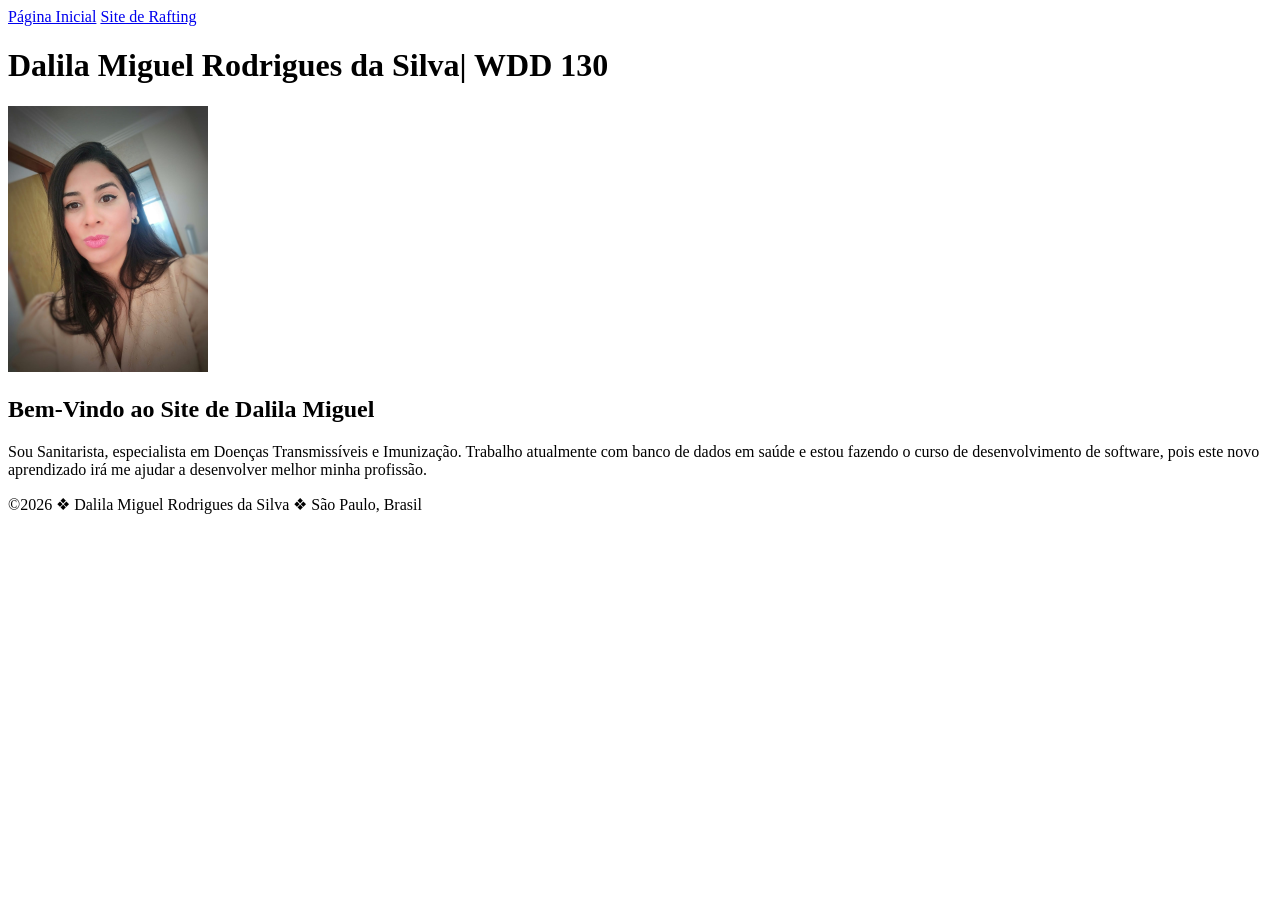
<file: index.html>
<!DOCTYPE html>
<html lang="pt-br">

<head>
    <meta charset="UTF-8">
    <meta name="viewport" content="width=device-width, initial-scale=1.0">
    <title>Dalila Miguel Rodrigues da Silva| WDD 130</title>
</head>

<body>
    <header>
        <nav>
            <a href="#">Página Inicial</a>
            <a href="wwr">Site de Rafting</a>
        </nav>

    </header>
    <main>
        <h1>Dalila Miguel Rodrigues da Silva| WDD 130</h1>
        <img src="imagens/Perfil_Dalila_Miguel.jpeg" alt="Olá, esta é Dalila Miguel" Width="200">
        <h2>Bem-Vindo ao Site de Dalila Miguel</h2>
        <p>Sou Sanitarista, especialista em Doenças Transmissíveis e Imunização. Trabalho atualmente com banco de dados
            em saúde e estou fazendo o curso de desenvolvimento de software, pois este novo aprendizado irá me ajudar a
            desenvolver
            melhor minha profissão.</p>

    </main>
    <footer>
        <p>©2026 ❖ Dalila Miguel Rodrigues da Silva ❖ São Paulo, Brasil</p>

    </footer>

</body>

</html>
</file>
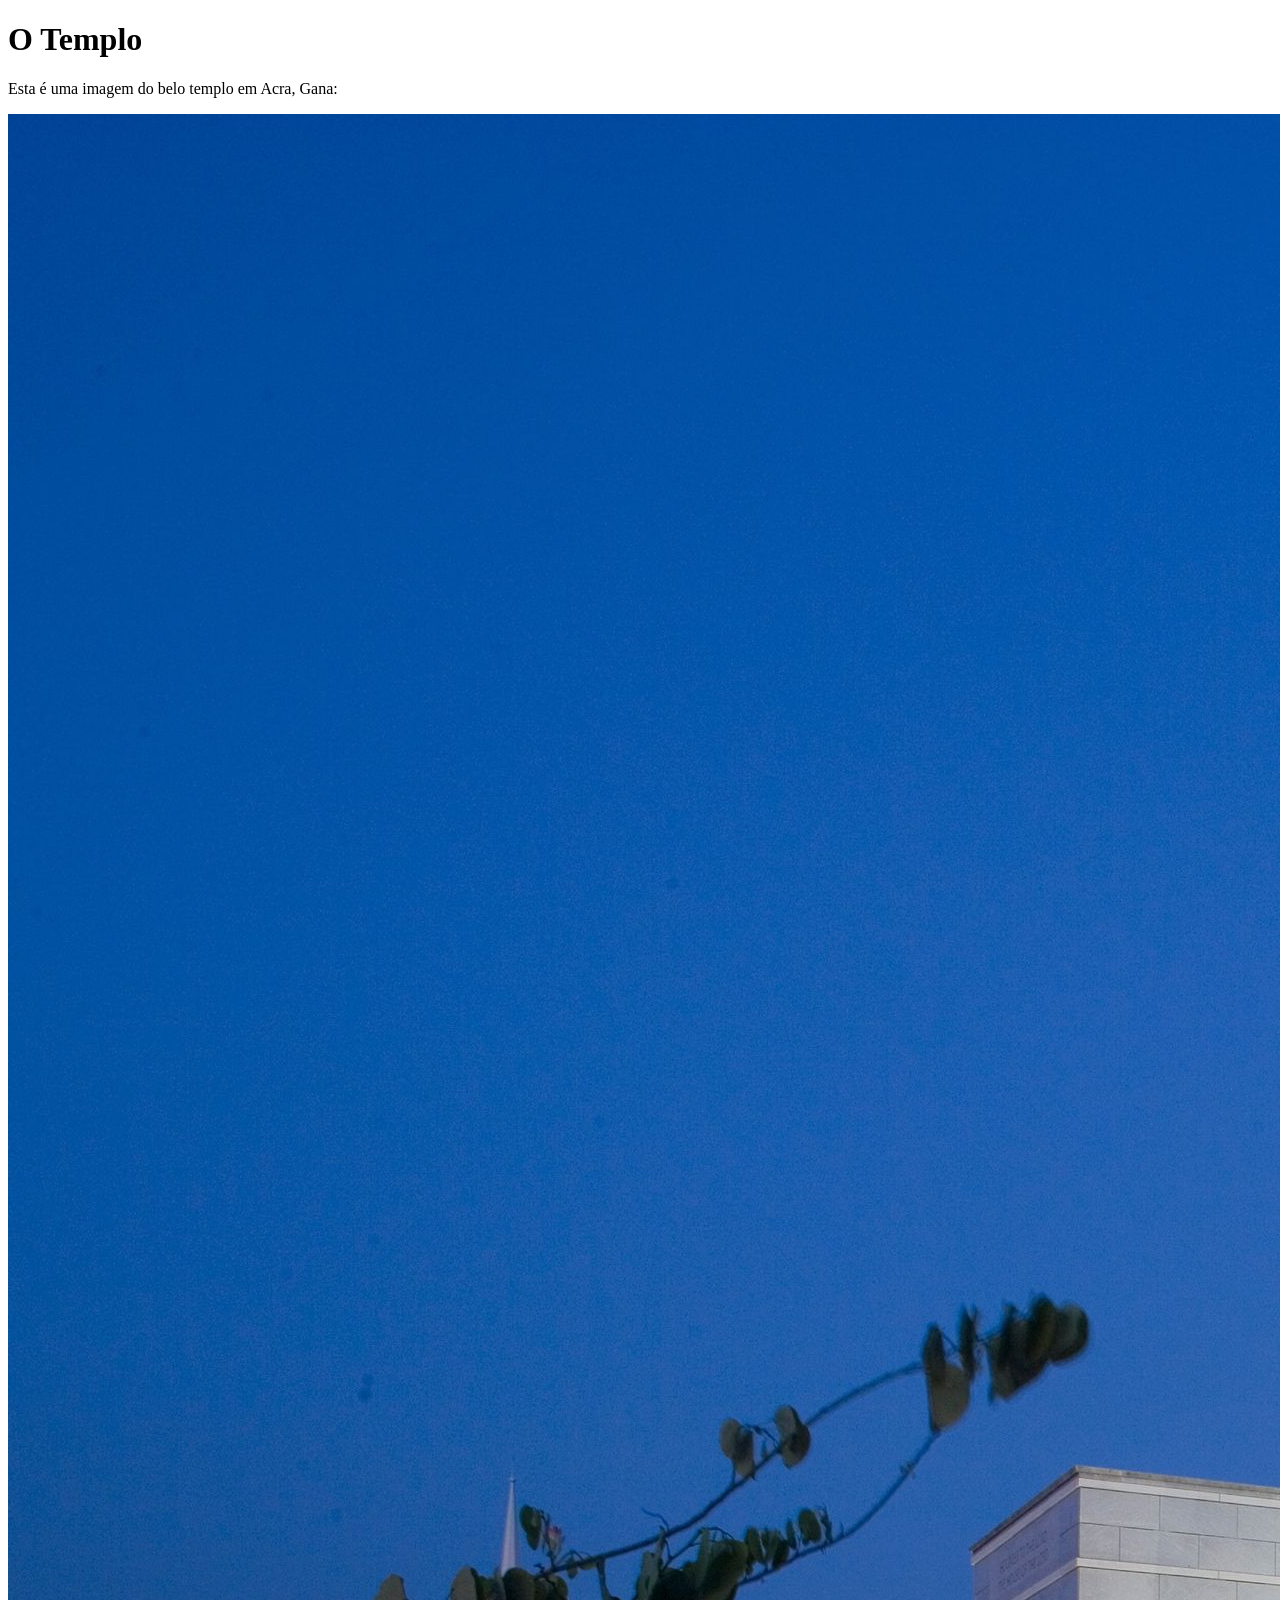
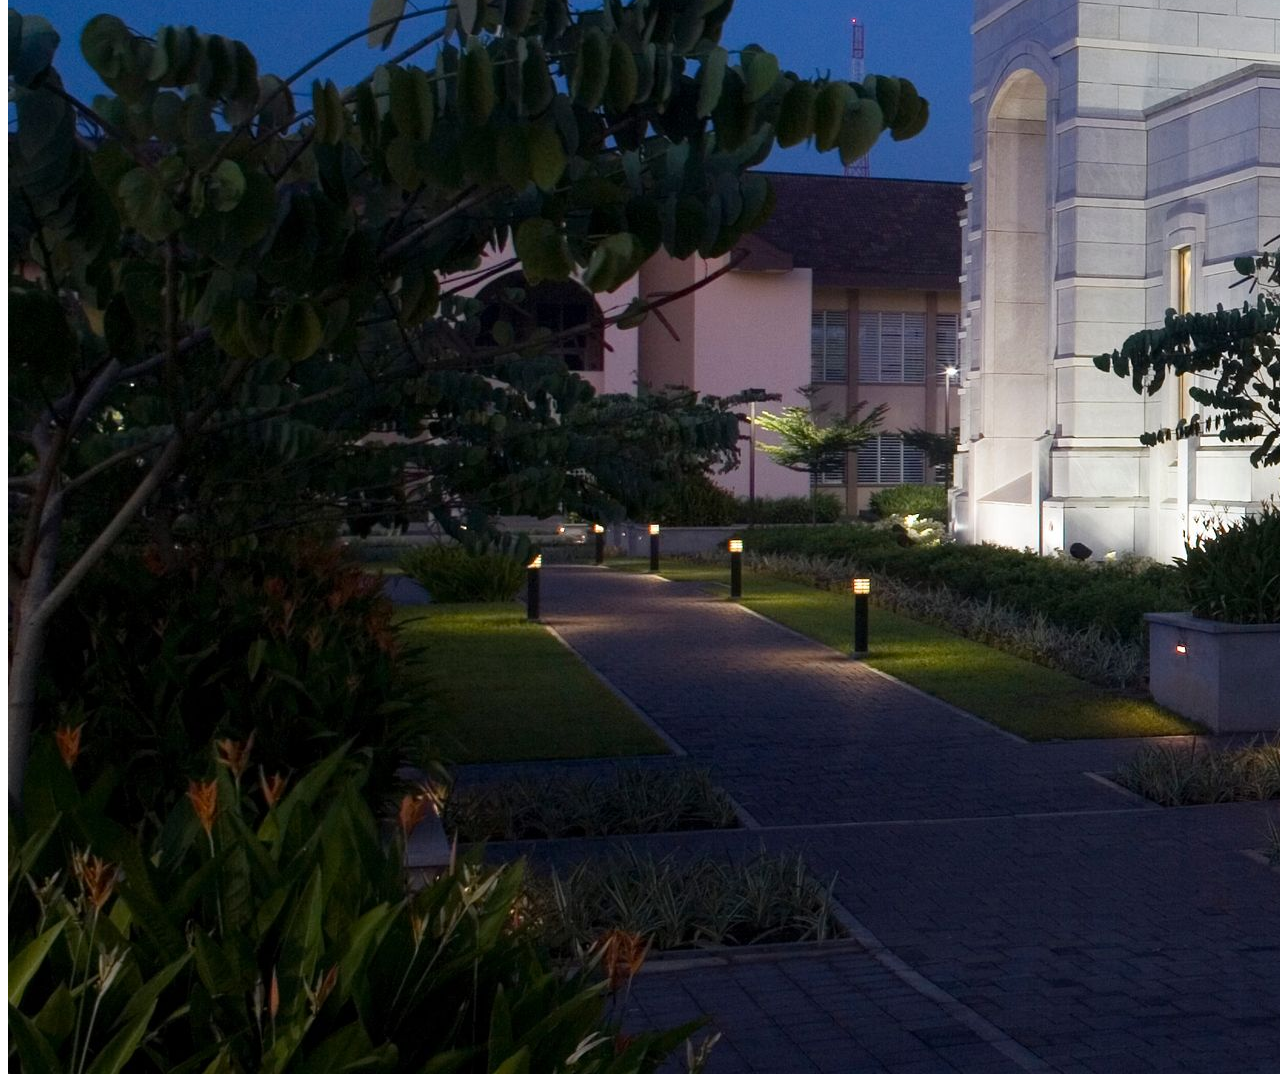
<file: semana01/imagens.html>
<!DOCTYPE html>
<html lang="pt-br">
<head>
    <meta charset="UTF-8">
    <meta name="viewport" content="width=device-width, initial-scale=1.0">
    <title>Imagem do Templo</title>
</head>
<body>
    <h1>O Templo</h1>
    <p>Esta é uma imagem do belo templo em Acra, Gana:</p>
    <img src="imagens/templo-largo.jpeg" alt="O Templo de Acra, Gana">
    
</body>
</html>
</file>
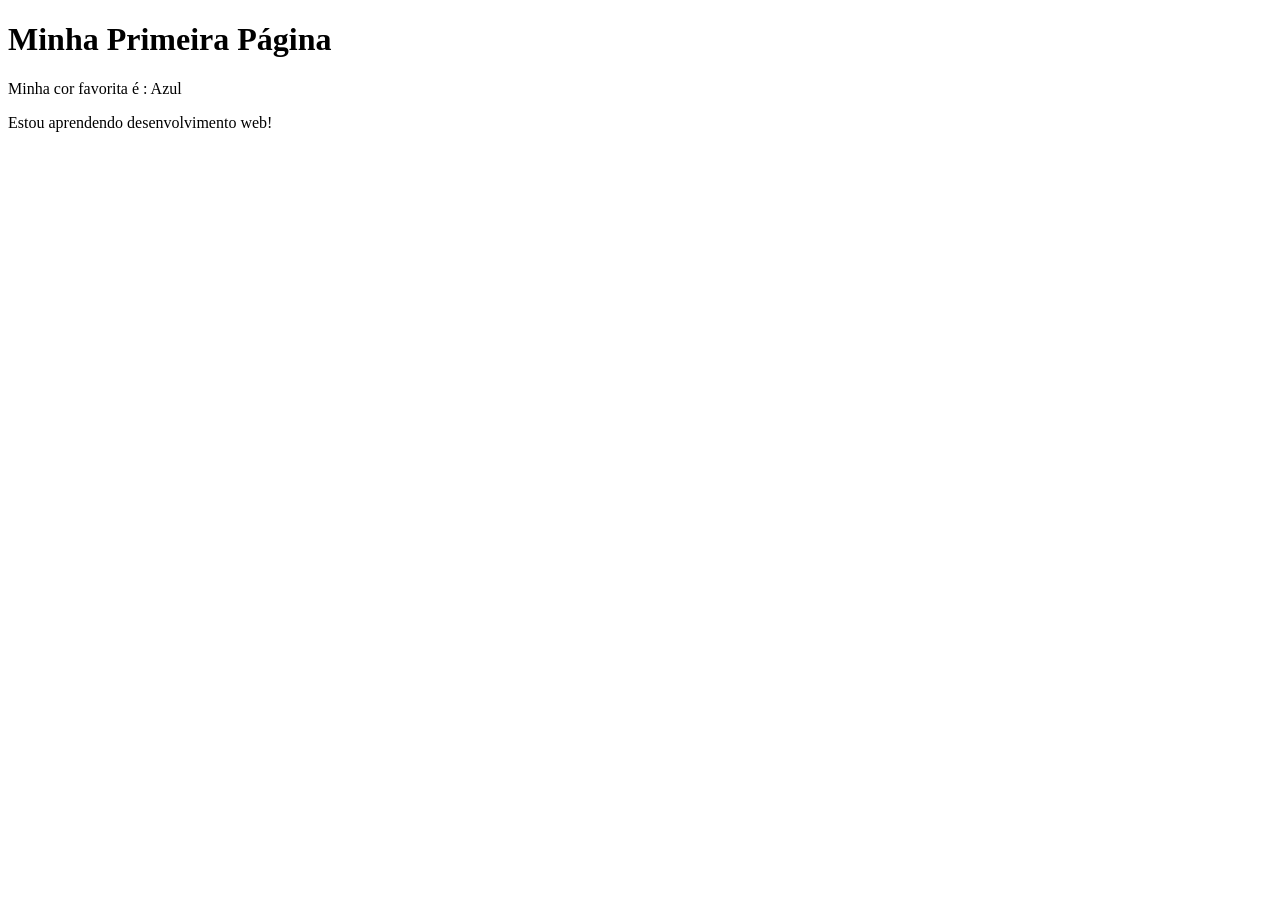
<file: semana01/primeira-pagina.html>
<!DOCTYPE html>
<html lang="pt-br">

<head>
    <meta charset="UTF-8">
    <meta name="viewport" content="width=device-width, initial-scale=1.0">
    <title>Minha Primeira Página</title>
</head>

<body>
    <h1>Minha Primeira Página</h1>
    <p>Minha cor favorita é : Azul</p>
    <p>Estou aprendendo desenvolvimento web!</p>

</body>

</html>
</file>
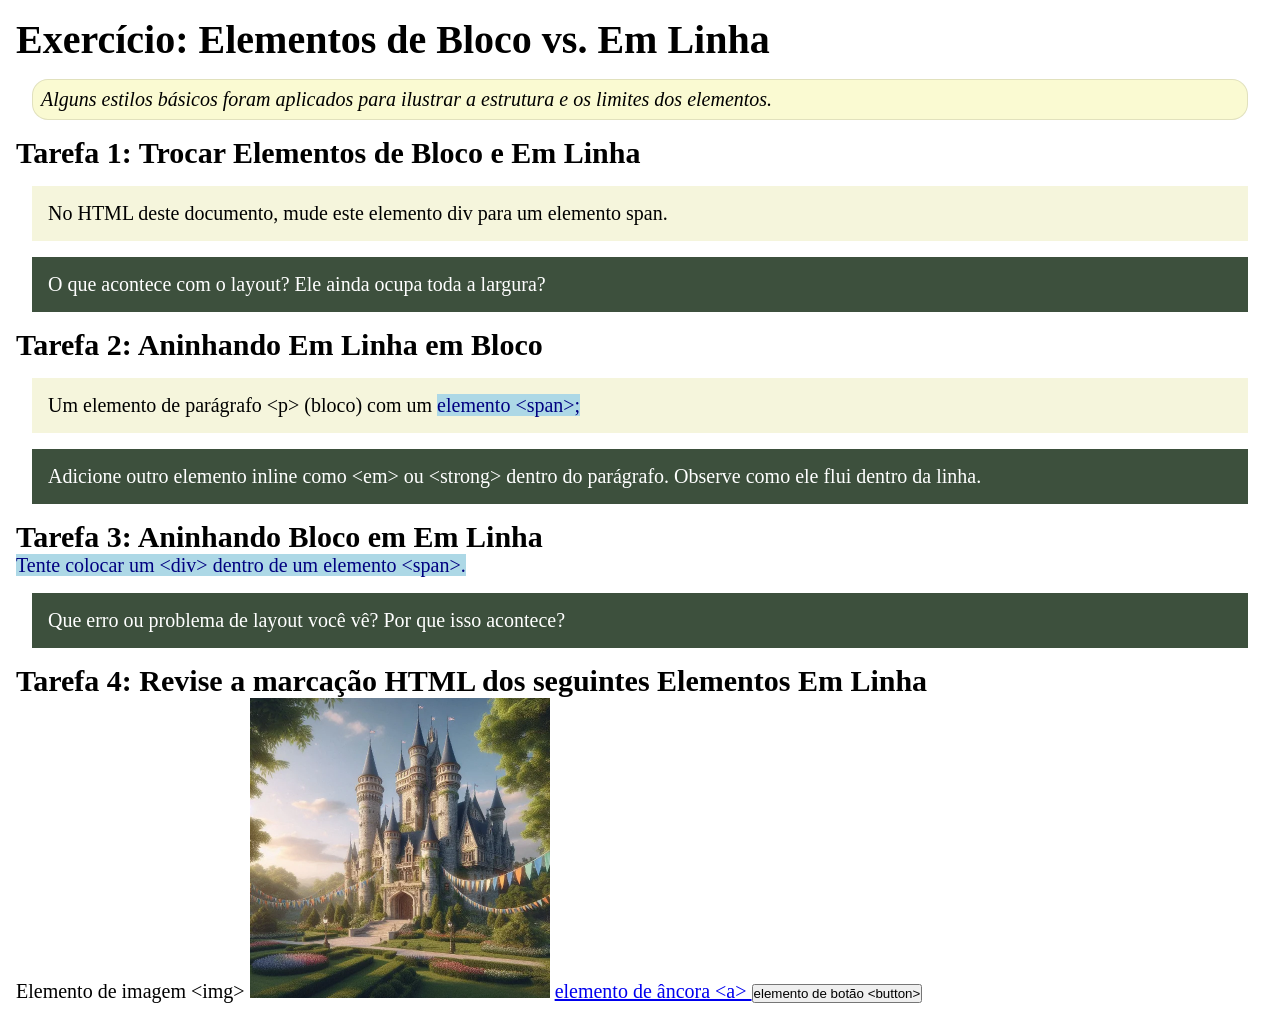
<file: semana02/bloco-vs-inline.html>
<!DOCTYPE html>
<html lang="pt-br">

<head>
    <meta charset="UTF-8">
    <meta name="viewport" content="width=device-width, initial-scale=1.0">
    <title>Exercício: Elementos de Bloco vs. Inline</title>
    <link rel="stylesheet" href="estilos/bloco-vs-inline.css">
</head>

<body>
    <main>
        <h1>Exercício: Elementos de Bloco vs. Em Linha</h1>
        <p class="note">Alguns estilos básicos foram aplicados para ilustrar a estrutura e os limites dos elementos.</p>

        <h2>Tarefa 1: Trocar Elementos de Bloco e Em Linha</h2>
        <div>No HTML deste documento, mude este elemento div para um elemento span.</div>

        <p class="question">O que acontece com o layout? Ele ainda ocupa toda a largura?</p>

        <h2>Tarefa 2: Aninhando Em Linha em Bloco</h2>
        <p>Um elemento de parágrafo &lt;p&gt; (bloco) com um <span>elemento &lt;span&gt;;</span></p>
        <p class="question">Adicione outro elemento inline como &lt;em&gt; ou &lt;strong&gt; dentro do parágrafo.
            Observe como ele flui dentro da linha.</p>

        <h2>Tarefa 3: Aninhando Bloco em Em Linha</h2>
        <span>Tente colocar um &lt;div&gt; dentro de um elemento &lt;span&gt;.</span>
        <p class="question">Que erro ou problema de layout você vê? Por que isso acontece?</p>


        <h2>Tarefa 4: Revise a marcação HTML dos seguintes Elementos Em Linha</h2>
        Elemento de imagem &lt;img&gt;
        <img src="imagens/castelo.webp" alt="imagem (imagens estão em linha)" width="300" height="300">
        <a href="https://churchofjesuschrist.org">elemento de âncora &lt;a&gt; </a>
        <button type="button">elemento de botão &lt;button&gt;</button>
    </main>
</body>

</html>
</file>
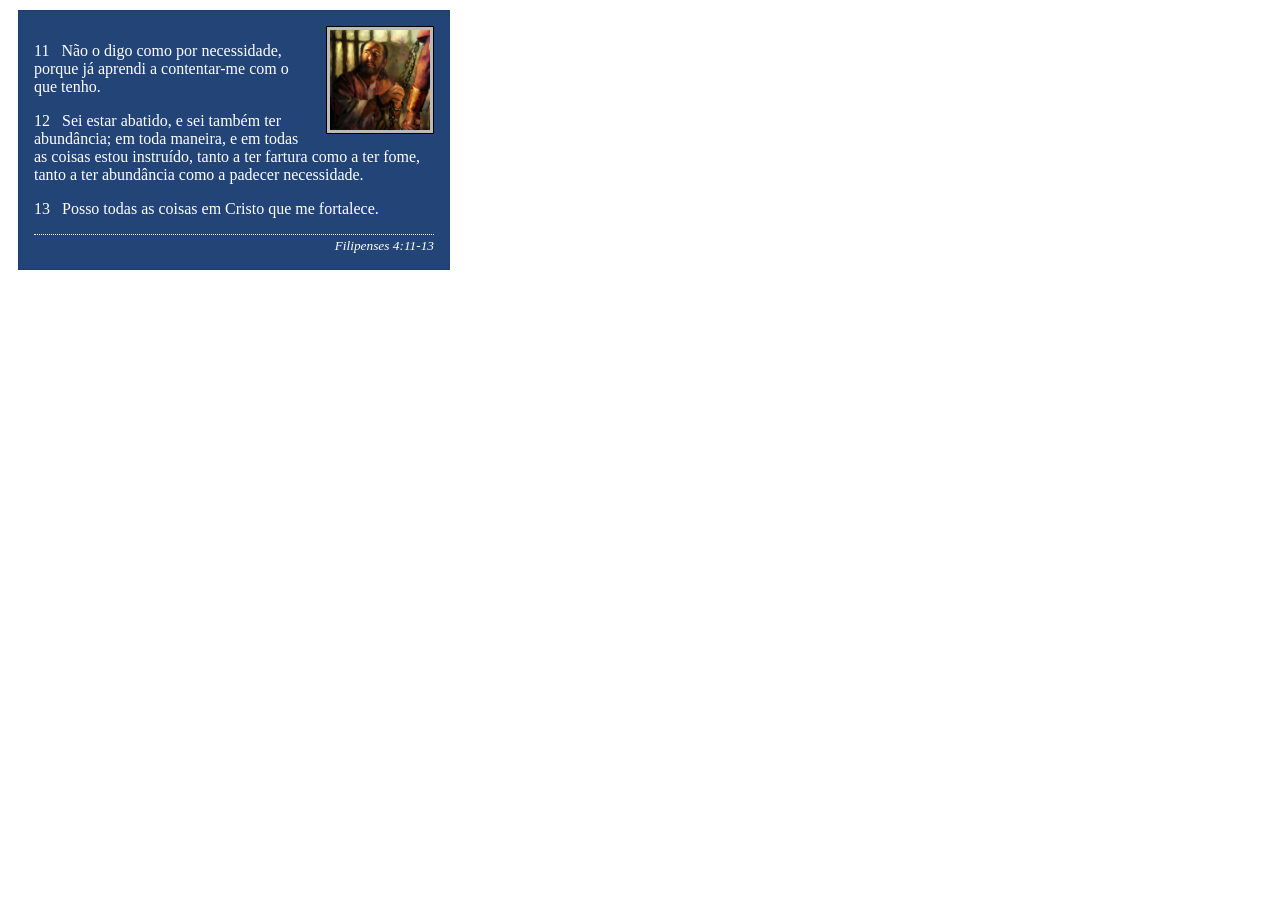
<file: semana02/box-model-solucao.html>
<!DOCTYPE html>
<html lang="pt-br">

<head>
    <meta charset="UTF-8">
    <meta name="viewport" content="width=device-width, initial-scale=1.0">
    <title>Atividade de Box Model</title>
    <link rel="stylesheet" href="estilos/box-model-solucao.css">
</head>

<body>
    <main>
        <div class="callout">
            <img src="imagens/apostolo-paulo-preso.webp" alt="Apóstolo Paulo - Preso em Roma" width="200" height="200">
            <blockquote>
                <p>11 &nbsp; Não o digo como por necessidade, porque já aprendi a contentar-me com o que tenho.</p>
                <p>12 &nbsp; Sei estar abatido, e sei também ter abundância; em toda maneira, e em todas as coisas estou
                    instruído, tanto a ter fartura como a ter fome, tanto a ter abundância como a padecer necessidade.
                </p>
                <p>13 &nbsp; Posso todas as coisas em Cristo que me fortalece.</p>
            </blockquote>
            <cite>Filipenses 4:11-13</cite>
        </div>
    </main>
</body>

</html>
</file>
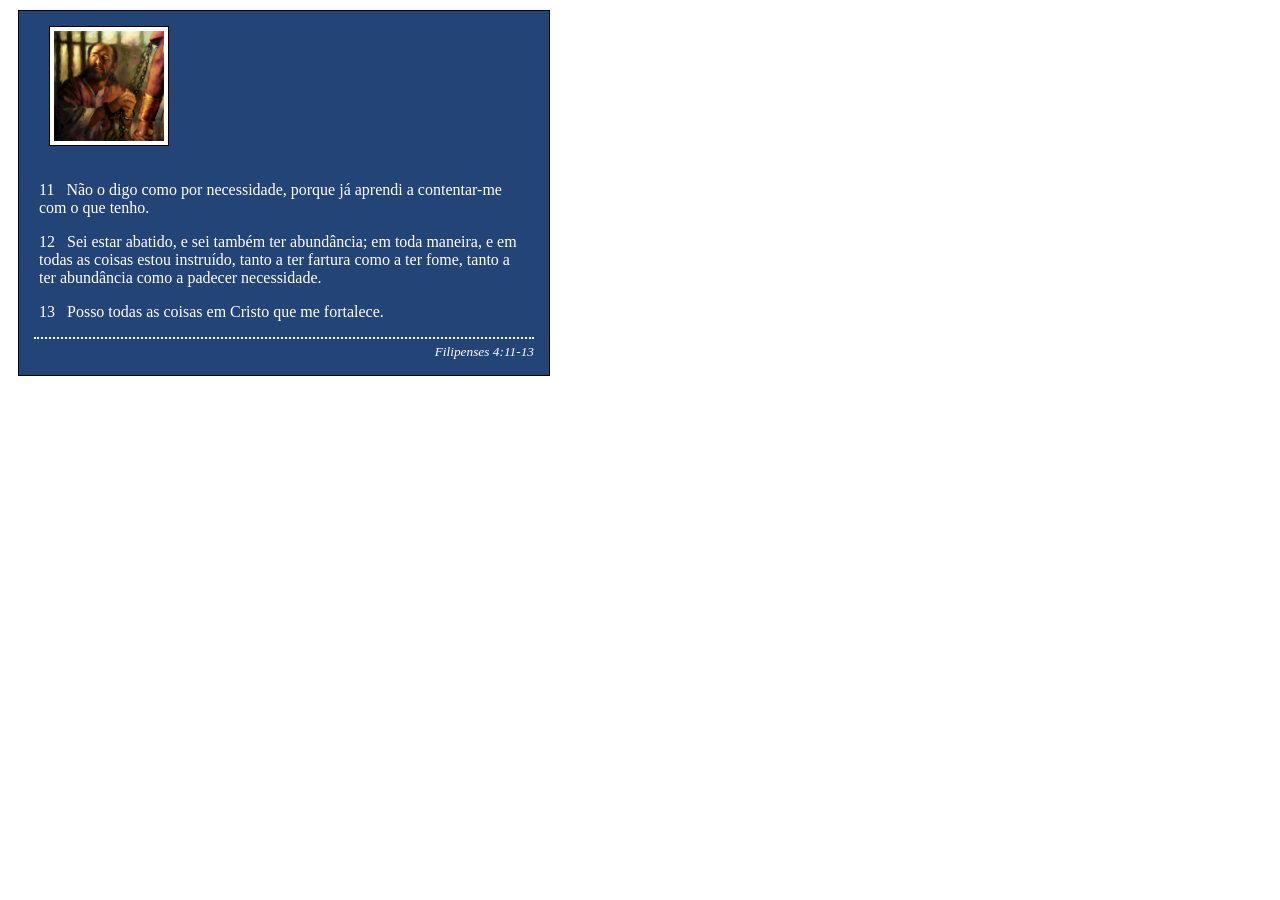
<file: semana02/box-model.html>
<!DOCTYPE html>
<html lang="pt-br">

<head>
    <meta charset="UTF-8">
    <meta name="viewport" content="width=device-width, initial-scale=1.0">
    <title>Atividade de Box Model</title>
    <link rel="stylesheet" href="estilos/box-model.css">
</head>

<body>
    <main>
        <div class="callout">
            <img src="imagens/apostolo-paulo-preso.webp" alt="Apóstolo Paulo - Preso em Roma" width="200" height="200">
            <blockquote>
                <p>11 &nbsp; Não o digo como por necessidade, porque já aprendi a contentar-me com o que tenho.</p>
                <p>12 &nbsp; Sei estar abatido, e sei também ter abundância; em toda maneira, e em todas as coisas estou
                    instruído, tanto a ter fartura como a ter fome, tanto a ter abundância como a padecer necessidade.
                </p>
                <p>13 &nbsp; Posso todas as coisas em Cristo que me fortalece.</p>
            </blockquote>
            <cite>Filipenses 4:11-13</cite>
        </div>
    </main>
</body>

</html>
</file>
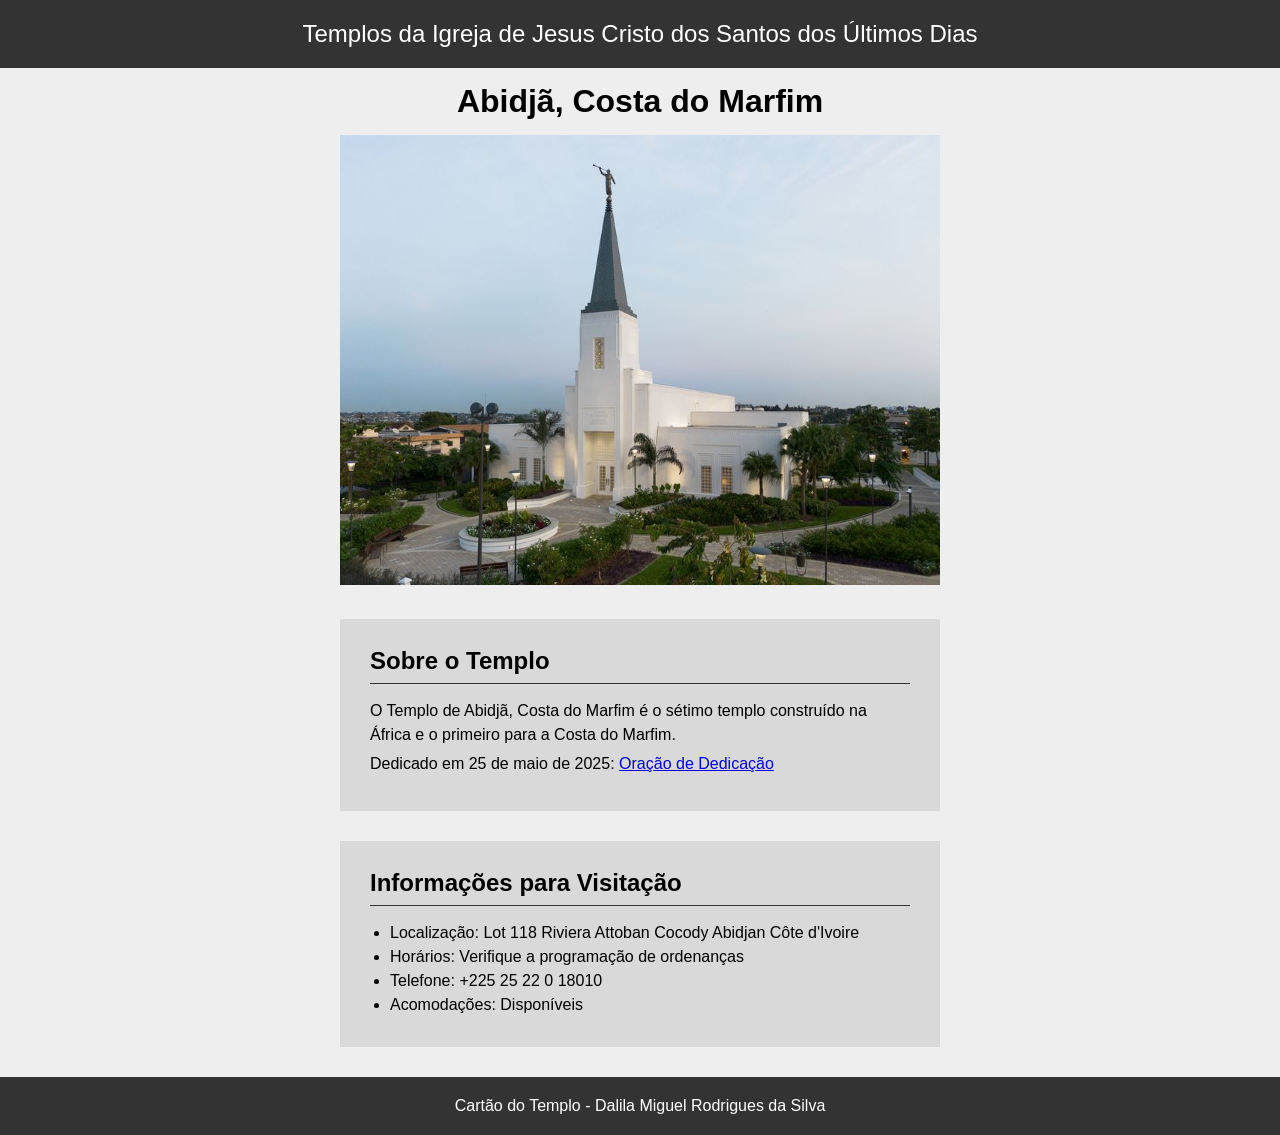
<file: semana02/templo.html>
<!DOCTYPE html>
<html lang="pt-br">

<head>
    <meta charset="UTF-8">
    <meta name="viewport" content="width=device-width, initial-scale=1.0">
    <title>Cartão do Templo - Abidjã, Costa do Marfim</title>
    <link rel="stylesheet" href="estilos/templo.css">
</head>

<body>
    <header>
        <p>Templos da Igreja de Jesus Cristo dos Santos dos Últimos Dias</p>
    </header>
    <main>
        <h1>Abidjã, Costa do Marfim</h1>
        <picture>
            <img src="imagens/abidja-costa-do-marfim.jpeg" alt="Templo de Abidjã, Costa do Marfim">
        </picture>
        <section>
            <h2>Sobre o Templo</h2>
            <p>O Templo de Abidjã, Costa do Marfim é o sétimo templo construído na África e o primeiro para a Costa do
                Marfim.</p>
            <p>Dedicado em 25 de maio de 2025: <a
                    href="https://www.churchofjesuschrist.org/temples/dedicatory-prayer/abidjan-ivory-coast-temple/2025-05-25?lang=eng"
                    target="_blank" rel="noopener noreferrer">Oração de Dedicação</a></p>
        </section>
        <section>
            <h2>Informações para Visitação</h2>
            <ul>
                <li>Localização: Lot 118 Riviera Attoban Cocody Abidjan Côte d'Ivoire</li>
                <li>Horários: Verifique a programação de ordenanças</li>
                <li>Telefone: +225 25 22 0 18010</li>
                <li>Acomodações: Disponíveis</li>
            </ul>
        </section>
    </main>
    <footer>
        <p>Cartão do Templo - Dalila Miguel Rodrigues da Silva</p>
    </footer>
</body>

</html>
</file>
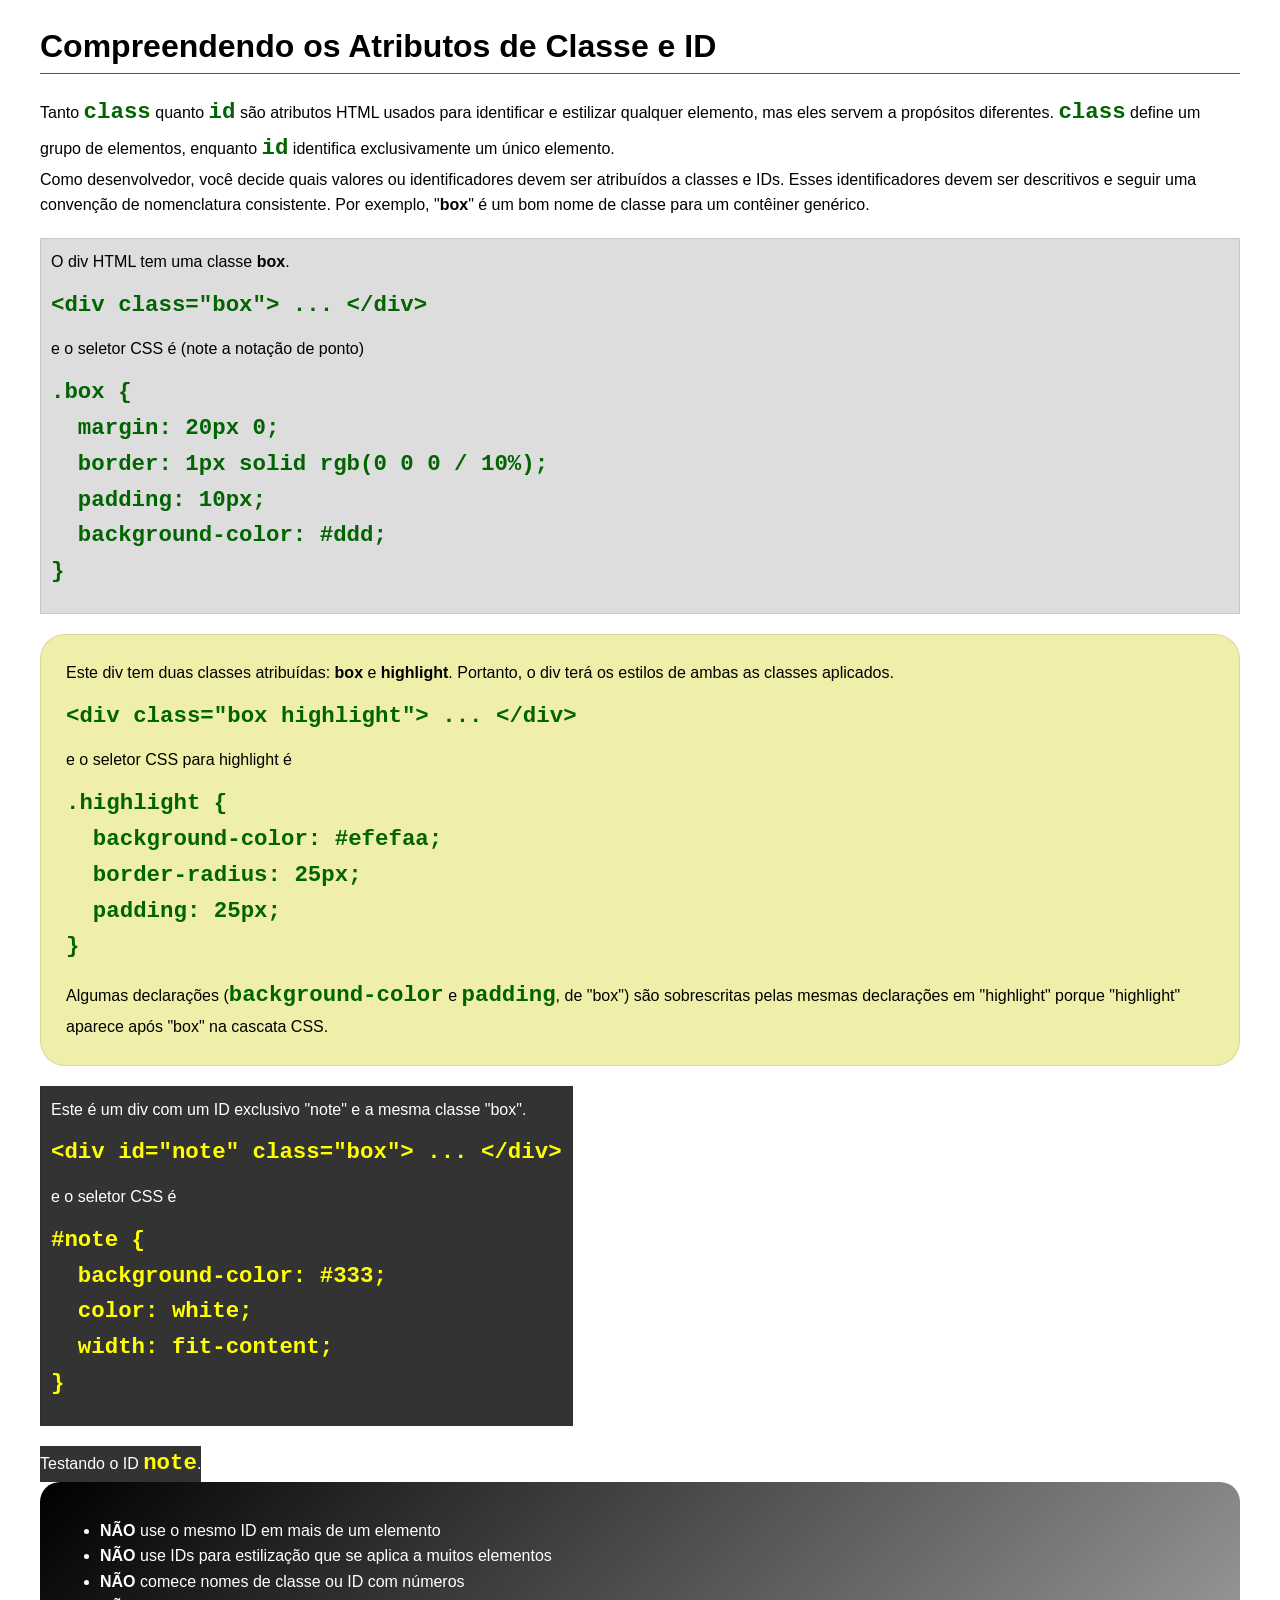
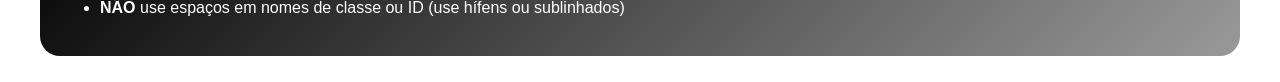
<file: semana03/classe-e-id.html>
<!DOCTYPE html>
<html lang="pt-br">

<head>
    <meta charset="UTF-8">
    <meta name="viewport" content="width=device-width, initial-scale=1.0">
    <title>Atributos de Classe vs ID</title>
    <link rel="stylesheet" href="estilos/classe-e-id.css">
</head>

<body>
    <h1>Compreendendo os Atributos de Classe e ID</h1>
    <p>Tanto <code>class</code> quanto <code>id</code> são atributos HTML usados para identificar e estilizar qualquer
        elemento, mas eles servem a propósitos diferentes. <code>class</code> define um grupo de elementos, enquanto
        <code>id</code> identifica exclusivamente um único elemento.
    </p>
    <p>Como desenvolvedor, você decide quais valores ou identificadores devem ser atribuídos a classes e IDs. Esses
        identificadores devem ser descritivos e seguir uma convenção de nomenclatura consistente. Por exemplo,
        "<strong>box</strong>" é um bom nome de classe para um contêiner genérico.</p>
    <div class="box">
        <p>O div HTML tem uma classe <strong>box</strong>.</p>
        <pre><code class="html">&lt;div class="box"&gt; ... &lt;/div&gt;</code></pre>
        e o seletor CSS é (note a notação de ponto)
        <pre><code class="css">.box {
  margin: 20px 0;
  border: 1px solid rgb(0 0 0 / 10%);
  padding: 10px;
  background-color: #ddd; 
}</code></pre>
    </div>

    <div class="box highlight">
        <p>Este div tem duas classes atribuídas: <strong>box</strong> e <strong>highlight</strong>. Portanto, o div terá
            os estilos de ambas as classes aplicados.</p>
        <pre><code class="html">&lt;div class="box highlight"&gt; ... &lt;/div&gt;</code></pre>
        e o seletor CSS para highlight é
        <pre><code class="css">.highlight {
  background-color: #efefaa;
  border-radius: 25px;
  padding: 25px;
}</code></pre>
        <p>Algumas declarações (<code>background-color</code> e <code>padding</code>, de "box") são sobrescritas pelas
            mesmas declarações em "highlight" porque "highlight" aparece após "box" na cascata CSS.</p>
    </div>

    <div id="note" class="box">
        <p>Este é um div com um ID exclusivo "note" e a mesma classe "box".</p>
        <pre><code class="html">&lt;div id="note" class="box"&gt; ... &lt;/div&gt;</code></pre>
        e o seletor CSS é
        <pre><code class="css">#note {
  background-color: #333;
  color: white;
  width: fit-content;
}</code></pre>
    </div>

    <div id="note">
        <p>Testando o ID <code>note</code>.</p>
    </div>

    <section id="melhor-pratica">
        <ul>
            <li><strong>NÃO</strong> use o mesmo ID em mais de um elemento</li>
            <li><strong>NÃO</strong> use IDs para estilização que se aplica a muitos elementos</li>
            <li><strong>NÃO</strong> comece nomes de classe ou ID com números</li>
            <li><strong>NÃO</strong> use espaços em nomes de classe ou ID (use hífens ou sublinhados)</li>
        </ul>
    </section>

    <br>

</body>

</html>
</file>
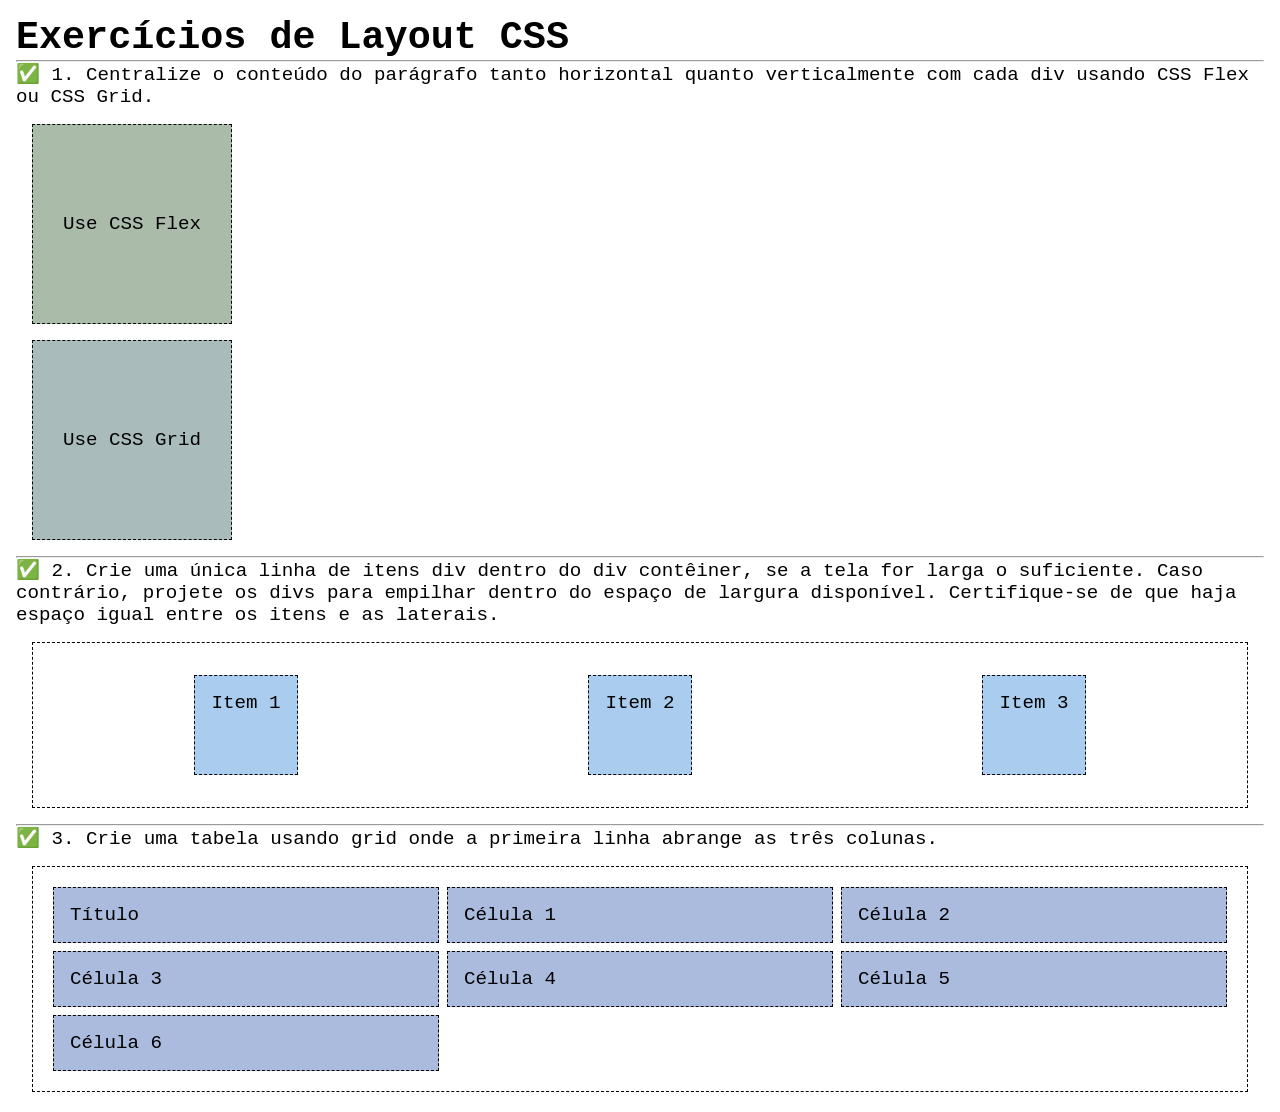
<file: semana04/exercicios-layout.html>
<!DOCTYPE html>
<html lang="pt-br">

<head>
    <meta charset="UTF-8">
    <meta name="viewport" content="width=device-width, initial-scale=1.0">
    <title>Exercícios de Layout CSS</title>
    <link rel="stylesheet" href="estilos/solucoes-dos-exercicios-de-layout.css">
</head>

<body>
    <main>
        <h1>Exercícios de Layout CSS</h1>
        <hr>
        <p>✅ 1. Centralize o conteúdo do parágrafo tanto horizontal quanto verticalmente com cada div usando CSS Flex ou
            CSS Grid.
        </p>
        <div class="one flex">
            <p>Use CSS Flex</p>
        </div>
        <div class="one grid">
            <p>Use CSS Grid</p>
        </div>
        <hr>
        <p>✅ 2. Crie uma única linha de itens div dentro do div contêiner, se a tela for larga o suficiente. Caso
            contrário, projete os
            divs para empilhar dentro do espaço de largura disponível. Certifique-se de que haja espaço igual entre os
            itens e as laterais.</p>
        <div class="container2">
            <div class="dois">
                <p>Item 1</p>
            </div>
            <div class="dois">
                <p>Item 2</p>
            </div>
            <div class="dois">
                <p>Item 3</p>
            </div>
        </div>
        <hr>
        <p>✅ 3. Crie uma tabela usando grid onde a primeira linha abrange as três colunas. </p>
        <div class="container3">
            <div class="tres colunas-3">
                <p>Título</p>
            </div>
            <div class="tres">
                <p>Célula 1</p>
            </div>
            <div class="tres">
                <p>Célula 2</p>
            </div>
            <div class="tres">
                <p>Célula 3</p>
            </div>
            <div class="tres">
                <p>Célula 4</p>
            </div>
            <div class="tres">
                <p>Célula 5</p>
            </div>
            <div class="tres">
                <p>Célula 6</p>
            </div>

        </div>
    </main>
</body>

</html>
</file>
<file: semana02/estilos/bloco-vs-inline.css>
* {
    margin: 0;
    padding: 0;
}

body {
    font-size: 20px;
    margin: 1rem;
}

p,
div {
    background-color: beige;
    margin: 1rem;
    padding: 1rem;
}

span {
    color: navy;
    background-color: lightblue;
}

code {
    margin: 0;
    padding: 0;
    color: green;
    font-size: 1.2rem;
}

.note {
    font-style: italic;
    background-color: lightgoldenrodyellow;
    border-radius: 1rem;
    border: 1px solid rgb(0 0 0 / 10%);
    margin: 1rem;
    padding: .5rem;
}

.question {
    background-color: #3d503d;
    color: #fff;
}
</file>
<file: semana02/estilos/box-model-solucao.css>
.callout {
    max-width: 400px;
    margin: 10px;
    border: 1px solid rgba(0, 0, 0, .1);
    padding: 15px;
    background-color: #247;
    color: #fff;
}

.callout img {
    float: right;
    margin: 0 0 10px 15px;
    border: 1px solid #000;
    padding: 3px;
    background-color: #bbb;
    width: 100px;
    height: auto;

}

blockquote {
    margin: 0;
}

cite {
    display: block;
    border-top: 1px dotted #fff;
    padding-top: 3px;
    text-align: right;
    font-size: smaller;
}
</file>
<file: semana02/estilos/box-model.css>
.callout {
	max-width: 500px;
    margin: 10px;
    border: 1px solid #000;
    padding: 15px;
    background-color: #247;
    color: #fff;
}

.callout img {
position float: right: ;;	
margin: 0 0 15px 15px;
border: 1px solid #000;
padding: 4px;
background-color: #fff;
width: 110px;
height: auto;
}

blockquote {
	margin: 5px;
}

cite {
display: block;	
border-top: 2px dotted #fff;
padding-top: 5px;
text-align: right;
font-size: smaller;
}
</file>
<file: semana02/estilos/templo.css>
*{
    margin: 0;
    padding: 0;
}
body{
    font-family: Arial, Helvetica, sans-serif;
    background-color: #eee;
}
header, footer{
    background-color: #333;
    color: #fff;
    text-align: center;
    padding: 20px;
}
header{
    font-size: 1.5rem;
}
main{
    margin: 0 auto;
    width: 600px;
}
h1{
    text-align: center;
    margin: 15px 0;
}
picture{
    display: block;
    margin-bottom: 30px;
}
img{
    width: 600px;
    height: auto;
}
section{
    background-color: #d9d9d9;
    margin: 0 0 30px 0;
    padding: 30px;
    line-height: 1.5rem;
}
section p{
    margin-bottom: 5px;
}
section h2{
    margin-bottom: 15px;
    border-bottom: 1px solid #333;
    padding-bottom: 10px;
}
section ul{
    margin-left: 20px;
}
</file>
<file: semana03/estilos/classe-e-id.css>
body {
    font-family: Arial, sans-serif;
    line-height: 1.6;
    margin: 0;
    padding: 0 40px;
}

h1 {
    border-bottom: 1px solid rgb(0 110 182);
    padding-bottom: 0;
}



p {
    margin: 0;
}

code {
    color: darkgreen;
    font-weight: 700;
    font-size: 1.4rem;
}

/* Class exemplos - podem ser reutilizados */

.box {
    margin: 20px 0;
    border: 1px solid rgb(0 0 0 / 10%);
    padding: 10px;
    background-color: #ddd; /* essa é a abreviação para #dddddd */
}

.highlight {
    background-color: #efefaa;
    border-radius: 25px;
    padding: 25px;
}

/* ID exemplos - devem ser únicos */

#note {
    background-color: #333;
    color: white;
    width: fit-content;
}

#note code {
    color: yellow;
}

#melhor-pratica {
    background: linear-gradient(135deg, #000 0%, #999 100%);
    color: white;
    border-radius: 20px;
    padding: 20px
}
</file>
<file: semana04/estilos/solucoes-dos-exercicios-de-layout.css>
* {
    margin: 0;
    padding: 0;
    box-sizing: border-box;
}

body {
    margin: 1rem;
    font-family: monospace;
    font-size: 1.2rem;
}

div {
    margin: 1rem;
    border: 1px dashed;
    padding: 1rem;
}

.one {
    width: 200px;
    height: 200px;
}

.flex {
    background-color: #aba;
    display: flex;
    justify-content: center;
    align-items: center;
}

.grid {
    background-color: #abb;
    display: grid;
    place-items: center;
}

.container2 {
    display: flex;
    flex-wrap: wrap;
    justify-content: space-around;
}

.dois {
    background-color: #ace;
    height: 100px;
}

.container3 {
    display: grid;
    grid-template-columns: repeat(3, 1fr);
}

.columns-3 {
    grid-column: span 3;}

.tres {
    margin: .25rem;
    background-color: #abd;
}
</file>
